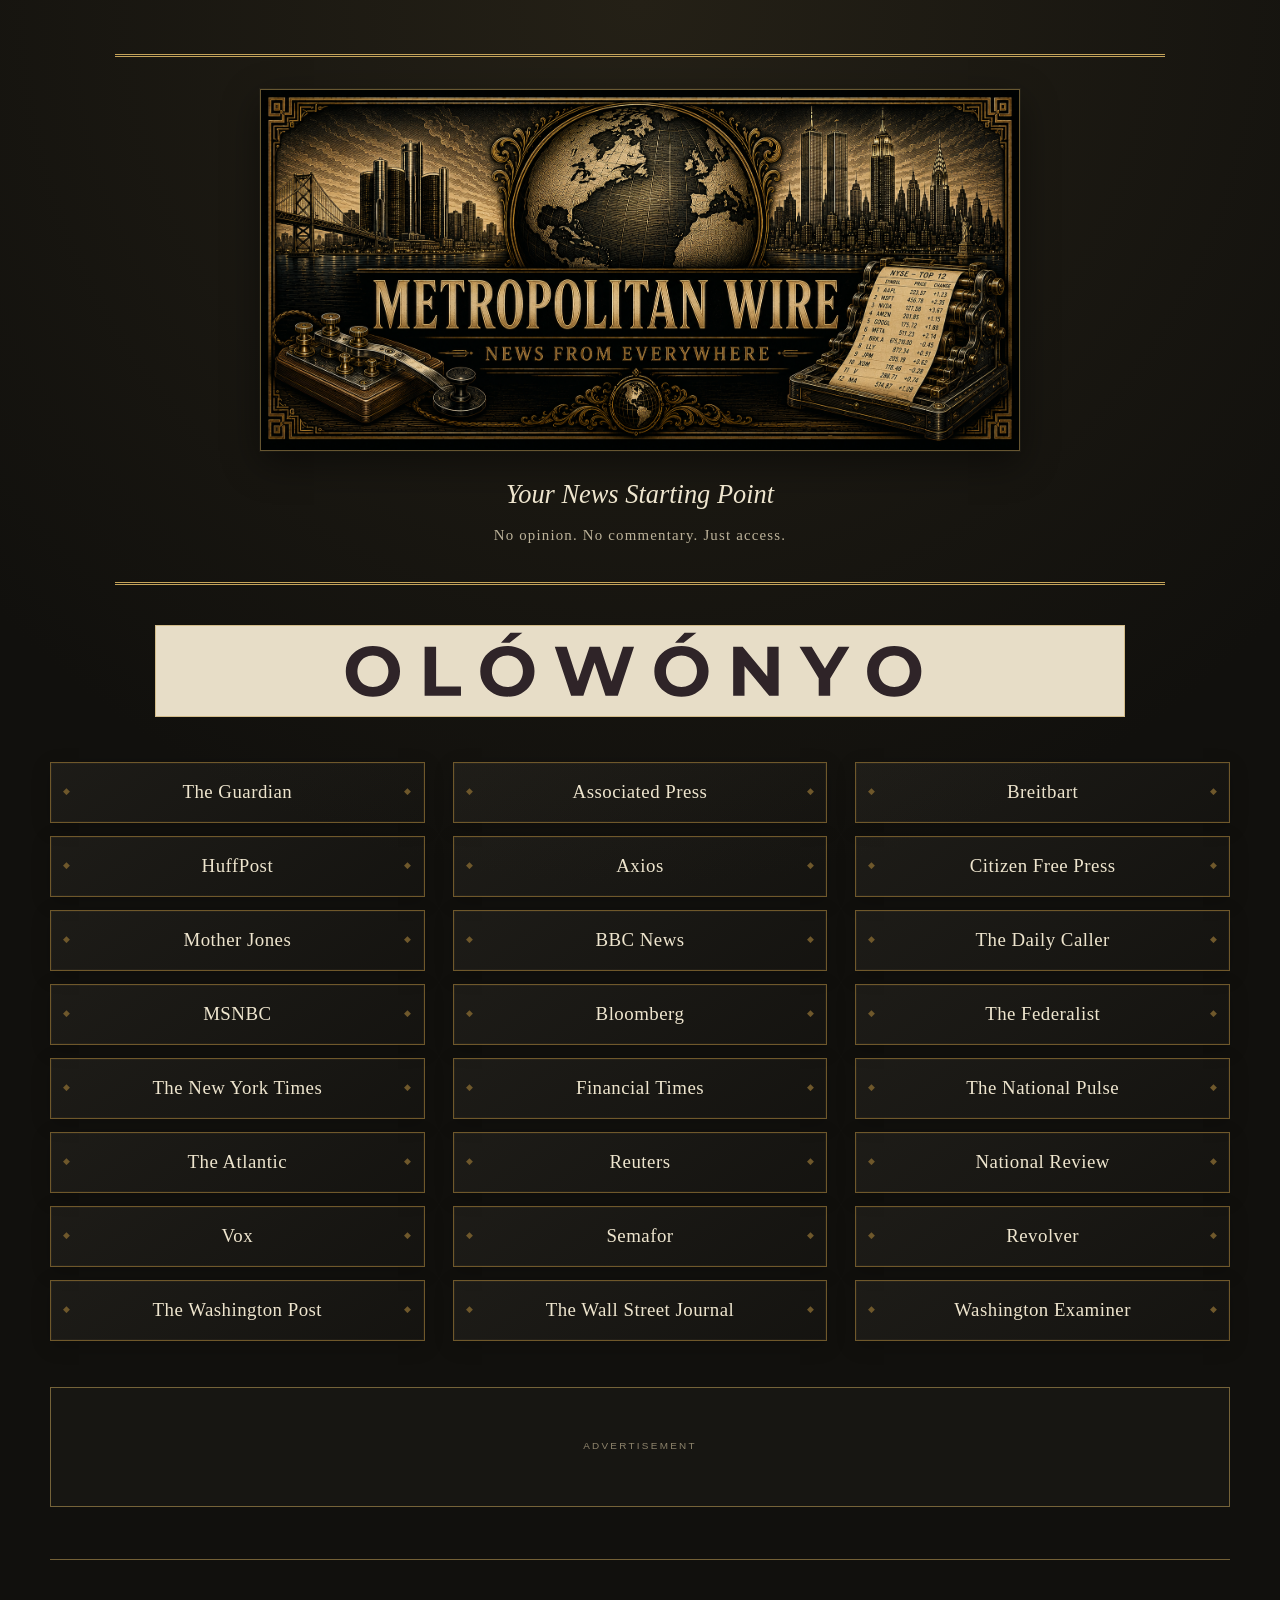
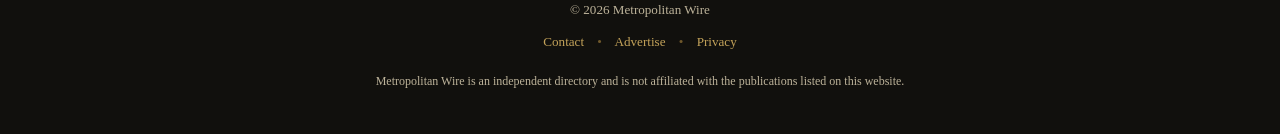
<file: index.html>
<!DOCTYPE html>
<html lang="en">
<head>
  <!-- Google Analytics 4 with regional Consent Mode v2 defaults -->
  <script>
    window.dataLayer = window.dataLayer || [];
    function gtag(){dataLayer.push(arguments);}

    // Advertising consent remains denied worldwide; analytics is enabled
    // outside the regions listed below, subject to applicable requirements.
    gtag('consent', 'default', {
      'ad_storage': 'denied',
      'ad_user_data': 'denied',
      'ad_personalization': 'denied',
      'analytics_storage': 'granted'
    });
    // EEA countries, United Kingdom, Switzerland: no analytics cookies
    // unless an appropriate consent solution is added later.
    gtag('consent', 'default', {
      'analytics_storage': 'denied',
      'region': ['AT', 'BE', 'BG', 'HR', 'CY', 'CZ', 'DK', 'EE', 'FI', 'FR', 'DE', 'GR', 'HU', 'IS', 'IE', 'IT', 'LV', 'LI', 'LT', 'LU', 'MT', 'NL', 'NO', 'PL', 'PT', 'RO', 'SK', 'SI', 'ES', 'SE', 'GB', 'CH']
    });
    gtag('js', new Date());
    gtag('config', 'G-PGGCSMQ9G9');
  </script>
  <script async src="https://www.googletagmanager.com/gtag/js?id=G-PGGCSMQ9G9"></script>

  <meta charset="UTF-8">
  <meta name="viewport" content="width=device-width, initial-scale=1.0">

  <title>Metropolitan Wire | Your News Starting Point</title>

  <meta
    name="description"
    content="Metropolitan Wire is a curated directory providing convenient access to news publications from across the political spectrum."
  >

  <link rel="stylesheet" href="style.css">
</head>

<body>
  <header class="site-header">
  <div class="masthead">
    <img
      src="images/metropolitan-wire-logo.png"
      alt="Metropolitan Wire — News From Everywhere"
      class="site-logo"
    >

    <p class="tagline">Your News Starting Point</p>
    <p class="mission">No opinion. No commentary. Just access.</p>
  </div>
</header>

  <div class="top-ad ad-space top-ad--olowonyo">
    <a
      class="top-ad-link"
      href="https://olowonyo.com/"
      target="_blank"
      rel="noopener noreferrer sponsored"
      aria-label="Advertisement: Visit OLÓWÓNYO Creations"
    >
      <img
        class="top-ad-image"
        src="images/olowonyo-banner.svg?v=2"
        alt="OLÓWÓNYO"
        width="970"
        height="90"
      >
    </a>
  </div>

  <main class="site-content">
    <section class="news-directory" aria-label="News directory">

      <div class="news-column">
        <a href="https://www.theguardian.com/" target="_blank" rel="noopener noreferrer">
          The Guardian
        </a>

        <a href="https://www.huffpost.com/" target="_blank" rel="noopener noreferrer">
          HuffPost
        </a>

        <a href="https://www.motherjones.com/" target="_blank" rel="noopener noreferrer">
          Mother Jones
        </a>

        <a href="https://www.msnbc.com/" target="_blank" rel="noopener noreferrer">
          MSNBC
        </a>

        <a href="https://www.nytimes.com/" target="_blank" rel="noopener noreferrer">
          The New York Times
        </a>

        <a href="https://www.theatlantic.com/" target="_blank" rel="noopener noreferrer">
          The Atlantic
        </a>

        <a href="https://www.vox.com/" target="_blank" rel="noopener noreferrer">
          Vox
        </a>

        <a href="https://www.washingtonpost.com/" target="_blank" rel="noopener noreferrer">
          The Washington Post
        </a>
      </div>

      <div class="news-column">
        <a href="https://apnews.com/" target="_blank" rel="noopener noreferrer">
          Associated Press
        </a>

        <a href="https://www.axios.com/" target="_blank" rel="noopener noreferrer">
          Axios
        </a>

        <a href="https://www.bbc.com/news" target="_blank" rel="noopener noreferrer">
          BBC News
        </a>

        <a href="https://www.bloomberg.com/" target="_blank" rel="noopener noreferrer">
          Bloomberg
        </a>

        <a href="https://www.ft.com/" target="_blank" rel="noopener noreferrer">
          Financial Times
        </a>

        <a href="https://www.reuters.com/" target="_blank" rel="noopener noreferrer">
          Reuters
        </a>

        <a href="https://www.semafor.com/" target="_blank" rel="noopener noreferrer">
          Semafor
        </a>

        <a href="https://www.wsj.com/" target="_blank" rel="noopener noreferrer">
          The Wall Street Journal
        </a>
      </div>

      <div class="news-column">
        <a href="https://www.breitbart.com/" target="_blank" rel="noopener noreferrer">
          Breitbart
        </a>

        <a href="https://www.citizenfreepress.com/" target="_blank" rel="noopener noreferrer">
          Citizen Free Press
        </a>

        <a href="https://dailycaller.com/" target="_blank" rel="noopener noreferrer">
          The Daily Caller
        </a>

        <a href="https://thefederalist.com/" target="_blank" rel="noopener noreferrer">
          The Federalist
        </a>

        <a href="https://thenationalpulse.com/" target="_blank" rel="noopener noreferrer">
  The National Pulse
        </a>

        <a href="https://www.nationalreview.com/" target="_blank" rel="noopener noreferrer">
          National Review
        </a>

        <a href="https://revolver.news/" target="_blank" rel="noopener noreferrer">
          Revolver
        </a>

        <a href="https://www.washingtonexaminer.com/" target="_blank" rel="noopener noreferrer">
          Washington Examiner
        </a>
      </div>

    </section>

    <aside class="middle-ad ad-space">
      <span>ADVERTISEMENT</span>
    </aside>
  </main>

  <footer class="site-footer">
    <p>&copy; 2026 Metropolitan Wire</p>

    <nav aria-label="Footer navigation">
      <a href="mailto:metropolitanwire@proton.me?subject=Metropolitan%20Wire%20Contact">
  Contact
</a>
      <span>•</span>
      <a href="mailto:metropolitanwire@proton.me?subject=Advertising%20Inquiry%20-%20Metropolitan%20Wire&body=Hello%20Metropolitan%20Wire%2C%0A%0AI%20am%20interested%20in%20advertising%20on%20your%20website.%0A%0AName%3A%0ACompany%3A%0AWebsite%3A%0AAdvertising%20request%3A%0A">
  Advertise
</a>
      <span>•</span>
      <a href="privacy.html">
  Privacy
</a>
    </nav>

    <p class="disclaimer">
      Metropolitan Wire is an independent directory and is not affiliated
      with the publications listed on this website.
    </p>
  </footer>
</body>
</html>
</file>
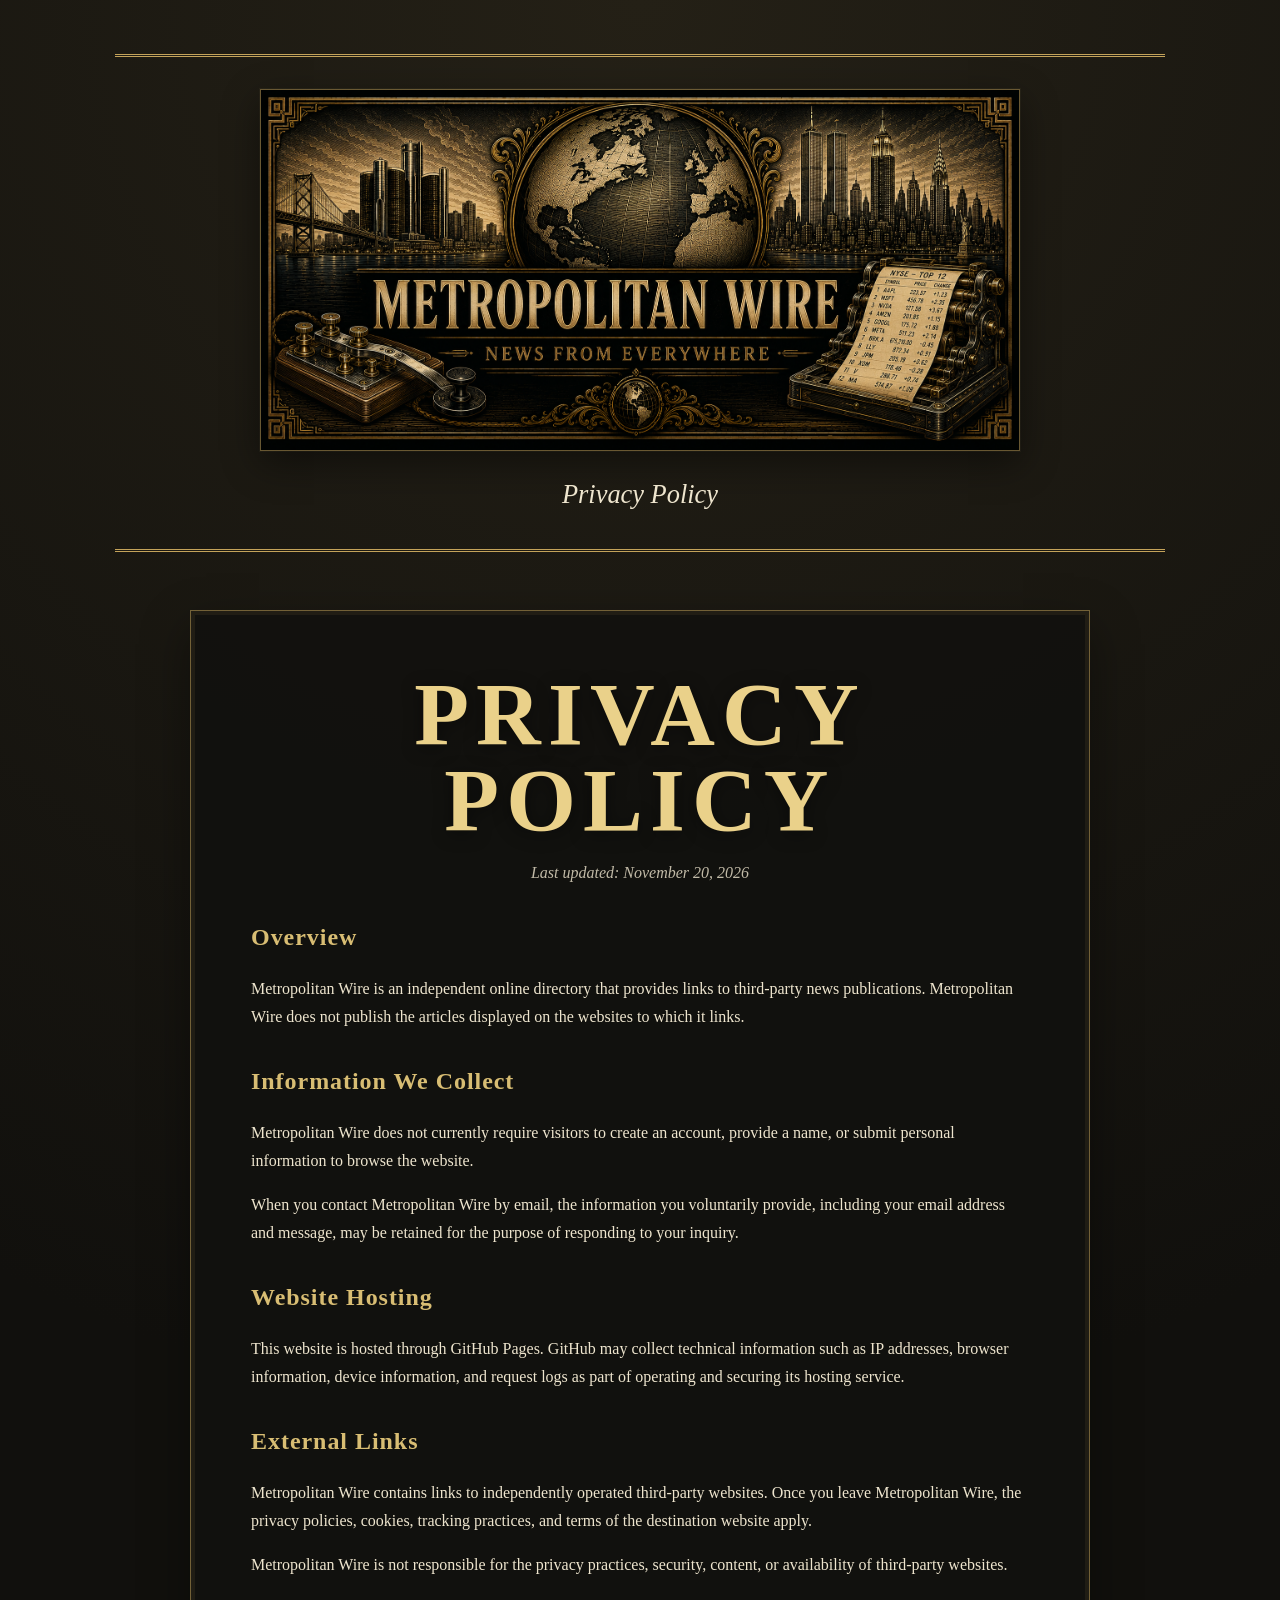
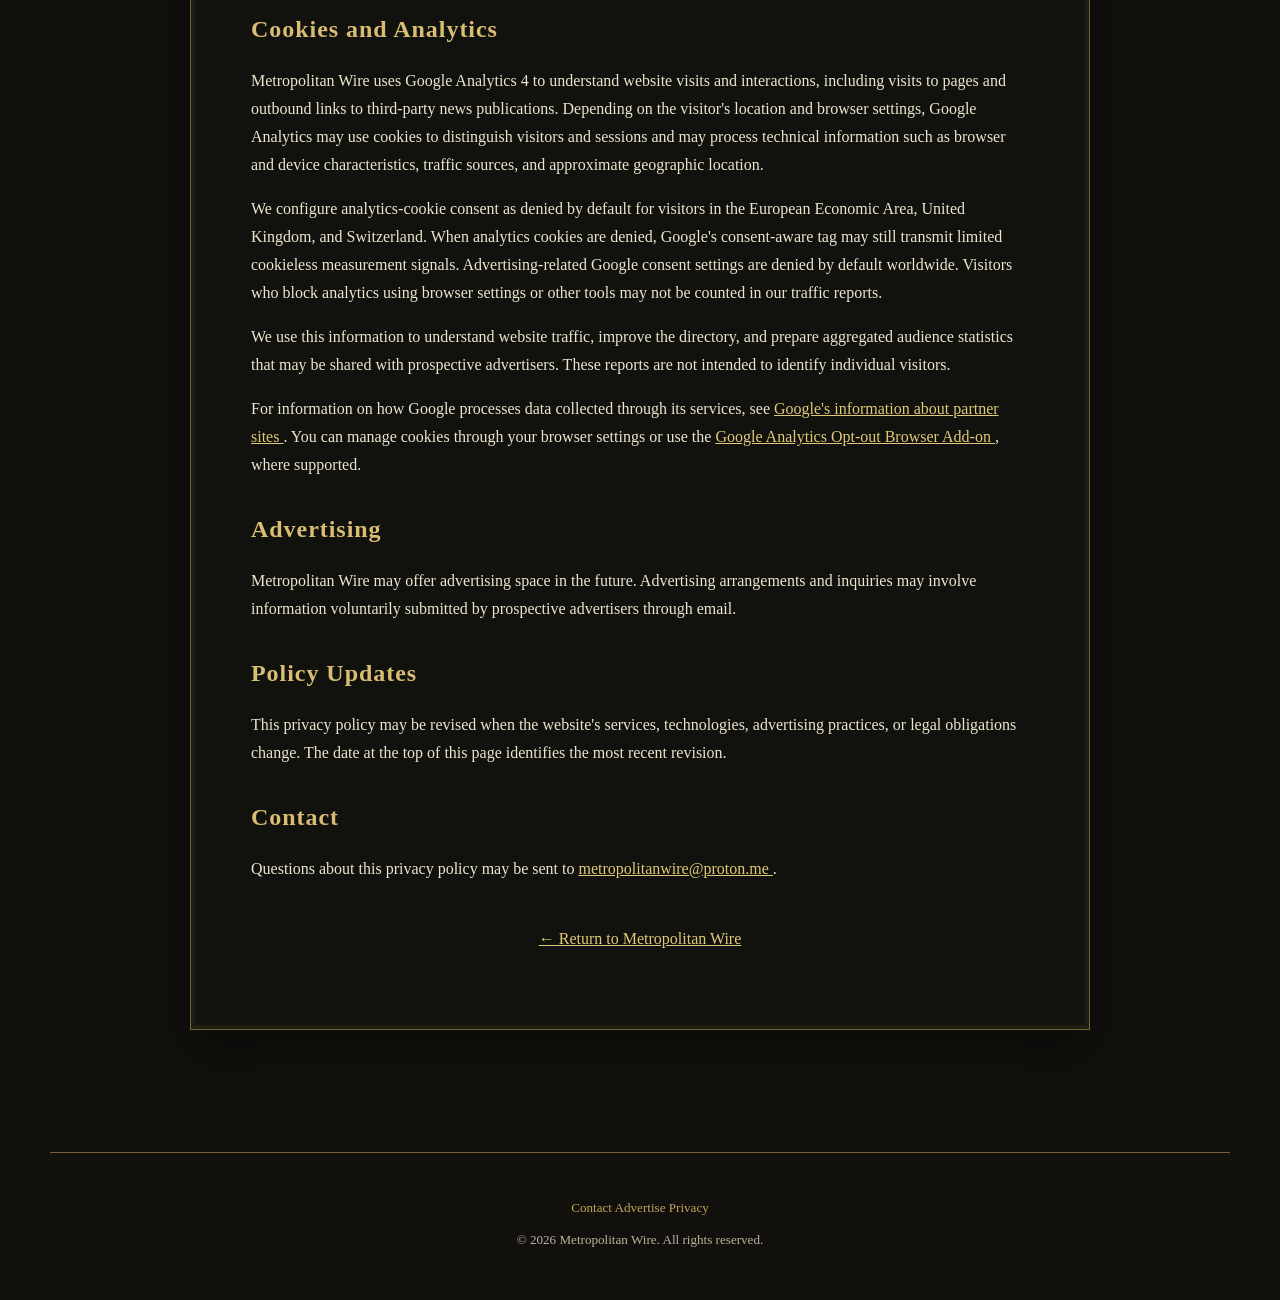
<file: privacy.html>
<!DOCTYPE html>
<html lang="en">
<head>
  <!-- Google Analytics 4 with regional Consent Mode v2 defaults -->
  <script>
    window.dataLayer = window.dataLayer || [];
    function gtag(){dataLayer.push(arguments);}

    // Advertising consent remains denied worldwide; analytics is enabled
    // outside the regions listed below, subject to applicable requirements.
    gtag('consent', 'default', {
      'ad_storage': 'denied',
      'ad_user_data': 'denied',
      'ad_personalization': 'denied',
      'analytics_storage': 'granted'
    });
    // EEA countries, United Kingdom, Switzerland: no analytics cookies
    // unless an appropriate consent solution is added later.
    gtag('consent', 'default', {
      'analytics_storage': 'denied',
      'region': ['AT', 'BE', 'BG', 'HR', 'CY', 'CZ', 'DK', 'EE', 'FI', 'FR', 'DE', 'GR', 'HU', 'IS', 'IE', 'IT', 'LV', 'LI', 'LT', 'LU', 'MT', 'NL', 'NO', 'PL', 'PT', 'RO', 'SK', 'SI', 'ES', 'SE', 'GB', 'CH']
    });
    gtag('js', new Date());
    gtag('config', 'G-PGGCSMQ9G9');
  </script>
  <script async src="https://www.googletagmanager.com/gtag/js?id=G-PGGCSMQ9G9"></script>

  <meta charset="UTF-8">

  <meta
    name="viewport"
    content="width=device-width, initial-scale=1.0"
  >

  <meta
    name="description"
    content="Privacy policy for Metropolitan Wire."
  >

  <title>Privacy Policy | Metropolitan Wire</title>

  <link rel="stylesheet" href="style.css">
</head>

<body>

  <header class="site-header">
    <div class="masthead">

      <a href="index.html" aria-label="Return to Metropolitan Wire homepage">
        <img
          src="images/metropolitan-wire-logo.png"
          alt="Metropolitan Wire — News From Everywhere"
          class="site-logo"
        >
      </a>

      <p class="tagline">Privacy Policy</p>

    </div>
  </header>

  <main class="legal-page">

    <article class="legal-content">

      <h1>Privacy Policy</h1>

      <p class="legal-updated">
        Last updated: November 20, 2026
      </p>

      <h2>Overview</h2>

      <p>
        Metropolitan Wire is an independent online directory that provides
        links to third-party news publications. Metropolitan Wire does not
        publish the articles displayed on the websites to which it links.
      </p>

      <h2>Information We Collect</h2>

      <p>
        Metropolitan Wire does not currently require visitors to create an
        account, provide a name, or submit personal information to browse the
        website.
      </p>

      <p>
        When you contact Metropolitan Wire by email, the information you
        voluntarily provide, including your email address and message, may be
        retained for the purpose of responding to your inquiry.
      </p>

      <h2>Website Hosting</h2>

      <p>
        This website is hosted through GitHub Pages. GitHub may collect
        technical information such as IP addresses, browser information,
        device information, and request logs as part of operating and securing
        its hosting service.
      </p>

      <h2>External Links</h2>

      <p>
        Metropolitan Wire contains links to independently operated third-party
        websites. Once you leave Metropolitan Wire, the privacy policies,
        cookies, tracking practices, and terms of the destination website
        apply.
      </p>

      <p>
        Metropolitan Wire is not responsible for the privacy practices,
        security, content, or availability of third-party websites.
      </p>

      <h2>Cookies and Analytics</h2>

      <p>
        Metropolitan Wire uses Google Analytics 4 to understand website visits
        and interactions, including visits to pages and outbound links to
        third-party news publications. Depending on the visitor's location and
        browser settings, Google Analytics may use cookies to distinguish
        visitors and sessions and may process technical information such as
        browser and device characteristics, traffic sources, and approximate
        geographic location.
      </p>

      <p>
        We configure analytics-cookie consent as denied by default for visitors
        in the European Economic Area, United Kingdom, and Switzerland.
        When analytics cookies are denied, Google's consent-aware tag may still
        transmit limited cookieless measurement signals. Advertising-related
        Google consent settings are denied by default worldwide. Visitors who
        block analytics using browser settings or other tools may not be counted
        in our traffic reports.
      </p>

      <p>
        We use this information to understand website traffic, improve the
        directory, and prepare aggregated audience statistics that may be
        shared with prospective advertisers. These reports are not intended
        to identify individual visitors.
      </p>

      <p>
        For information on how Google processes data collected through its
        services, see
        <a href="https://policies.google.com/technologies/partner-sites"
           target="_blank" rel="noopener noreferrer">
          Google's information about partner sites
        </a>.
        You can manage cookies through your browser settings or use the
        <a href="https://tools.google.com/dlpage/gaoptout"
           target="_blank" rel="noopener noreferrer">
          Google Analytics Opt-out Browser Add-on
        </a>, where supported.
      </p>

      <h2>Advertising</h2>

      <p>
        Metropolitan Wire may offer advertising space in the future.
        Advertising arrangements and inquiries may involve information
        voluntarily submitted by prospective advertisers through email.
      </p>

      <h2>Policy Updates</h2>

      <p>
        This privacy policy may be revised when the website's services,
        technologies, advertising practices, or legal obligations change.
        The date at the top of this page identifies the most recent revision.
      </p>

      <h2>Contact</h2>

      <p>
        Questions about this privacy policy may be sent to
        <a href="mailto:metropolitanwire@proton.me?subject=Metropolitan%20Wire%20Privacy%20Question">
          metropolitanwire@proton.me
        </a>.
      </p>

      <p class="return-home">
        <a href="index.html">← Return to Metropolitan Wire</a>
      </p>

    </article>

  </main>

  <footer class="site-footer">

    <nav class="footer-links" aria-label="Footer navigation">
      <a href="mailto:metropolitanwire@proton.me?subject=Metropolitan%20Wire%20Contact">
        Contact
      </a>

      <a href="mailto:metropolitanwire@proton.me?subject=Advertising%20Inquiry%20-%20Metropolitan%20Wire">
        Advertise
      </a>

      <a href="privacy.html">
        Privacy
      </a>
    </nav>

    <p>
      © 2026 Metropolitan Wire. All rights reserved.
    </p>

  </footer>

</body>
</html>
</file>
<file: style.css>
/* Metropolitan Wire
   Classic news-directory styling
*/

:root {
  --background: #11100d;
  --background-light: #1b1914;
  --paper: #eee5ce;
  --paper-muted: #bdb39a;
  --gold: #c4a35a;
  --gold-light: #ead18a;
  --gold-dark: #6f582b;
  --border: rgba(196, 163, 90, 0.55);
  --shadow: rgba(0, 0, 0, 0.45);
}

* {
  box-sizing: border-box;
}

html {
  scroll-behavior: smooth;
}

body {
  margin: 0;
  min-height: 100vh;
  background:
    radial-gradient(circle at top, #242016 0%, var(--background) 48%),
    var(--background);
  color: var(--paper);
  font-family: Georgia, "Times New Roman", serif;
  line-height: 1.5;
}

/* Header */

.site-logo {
  display: block;
  width: min(760px, 100%);
  height: auto;
  margin: 0 auto 24px;
  border: 1px solid rgba(196, 163, 90, 0.45);
  box-shadow:
    0 12px 35px rgba(0, 0, 0, 0.45),
    0 0 0 1px rgba(234, 209, 138, 0.05);
}
.site-logo {
  display: block;
  width: min(760px, 100%);
  height: auto;
  margin: 0 auto 24px;
  border: 1px solid rgba(196, 163, 90, 0.45);
  box-shadow:
    0 12px 35px rgba(0, 0, 0, 0.45),
    0 0 0 1px rgba(234, 209, 138, 0.05);
}

.site-header {
  padding: 54px 20px 28px;
  text-align: center;
}

.masthead {
  width: min(1050px, 100%);
  margin: 0 auto;
  padding: 32px 24px 35px;
  border-top: 3px double var(--gold);
  border-bottom: 3px double var(--gold);
}

.established {
  margin: 0 0 14px;
  color: var(--paper-muted);
  font-size: 0.74rem;
  letter-spacing: 0.28em;
}

h1 {
  margin: 0;
  color: var(--gold-light);
  font-size: clamp(2.5rem, 7vw, 5.7rem);
  font-weight: 700;
  line-height: 0.96;
  letter-spacing: 0.06em;
  text-shadow: 0 3px 18px var(--shadow);
}

.ornament {
  margin: 19px 0 14px;
  color: var(--gold);
  font-size: 0.9rem;
}

.tagline {
  margin: 0;
  color: var(--paper);
  font-size: clamp(1.15rem, 2.5vw, 1.65rem);
  font-style: italic;
}

.mission {
  margin: 10px 0 0;
  color: var(--paper-muted);
  font-size: 0.93rem;
  letter-spacing: 0.08em;
}

/* Advertising */

.ad-space {
  display: flex;
  align-items: center;
  justify-content: center;
  border: 1px solid var(--border);
  background: rgba(238, 229, 206, 0.025);
  color: #8e846c;
  font-family: Arial, Helvetica, sans-serif;
  font-size: 0.62rem;
  letter-spacing: 0.23em;
}

.top-ad {
  width: min(970px, calc(100% - 40px));
  min-height: 90px;
  margin: 12px auto 45px;
}

/* Linked OLÓWÓNYO wordmark advertisement; the lower ad stays unchanged. */
.top-ad--olowonyo {
  background: #e7ddc7;
}

.top-ad--olowonyo .top-ad-link {
  position: relative;
  z-index: 1;
  display: flex;
  align-items: center;
  justify-content: center;
  width: 100%;
  min-height: 90px;
  line-height: 0;
  text-decoration: none;
  cursor: pointer;
}

.top-ad--olowonyo .top-ad-link:focus-visible {
  outline: 2px solid var(--gold-light);
  outline-offset: 3px;
}

.top-ad--olowonyo .top-ad-image {
  display: block;
  width: 100%;
  max-height: 90px;
  height: auto;
  object-fit: contain;
  /* Let clicks on the logo reach the full-banner anchor, including in Safari. */
  pointer-events: none;
  user-select: none;
  -webkit-user-drag: none;
}

/* Main directory */

.site-content {
  width: min(1180px, calc(100% - 40px));
  margin: 0 auto;
}

.news-directory {
  display: grid;
  grid-template-columns: repeat(3, minmax(0, 1fr));
  gap: 28px;
}

.news-column {
  display: flex;
  flex-direction: column;
  gap: 13px;
}

.news-column a {
  position: relative;
  display: flex;
  min-height: 61px;
  align-items: center;
  justify-content: center;
  padding: 13px 18px;
  overflow: hidden;
  border: 1px solid var(--gold-dark);
  background:
    linear-gradient(
      145deg,
      rgba(238, 229, 206, 0.055),
      rgba(238, 229, 206, 0.015)
    );
  color: var(--paper);
  text-align: center;
  text-decoration: none;
  font-size: clamp(1rem, 1.5vw, 1.18rem);
  letter-spacing: 0.025em;
  box-shadow:
    inset 0 0 0 1px rgba(234, 209, 138, 0.04),
    0 5px 18px rgba(0, 0, 0, 0.18);
  transition:
    transform 160ms ease,
    border-color 160ms ease,
    color 160ms ease,
    background 160ms ease,
    box-shadow 160ms ease;
}

.news-column a::before,
.news-column a::after {
  position: absolute;
  color: var(--gold-dark);
  font-size: 0.55rem;
  content: "◆";
}

.news-column a::before {
  left: 12px;
}

.news-column a::after {
  right: 12px;
}

.news-column a:hover,
.news-column a:focus-visible {
  border-color: var(--gold-light);
  background:
    linear-gradient(
      145deg,
      rgba(196, 163, 90, 0.18),
      rgba(196, 163, 90, 0.055)
    );
  color: var(--gold-light);
  box-shadow:
    inset 0 0 0 1px rgba(234, 209, 138, 0.12),
    0 8px 24px rgba(0, 0, 0, 0.35);
  transform: translateY(-2px);
}

.news-column a:focus-visible {
  outline: 2px solid var(--gold-light);
  outline-offset: 4px;
}

/* Lower advertising */

.middle-ad {
  min-height: 120px;
  margin: 46px auto 0;
}

/* Footer */

.site-footer {
  width: min(1180px, calc(100% - 40px));
  margin: 52px auto 0;
  padding: 32px 20px 42px;
  border-top: 1px solid var(--border);
  color: var(--paper-muted);
  text-align: center;
  font-size: 0.82rem;
}

.site-footer p {
  margin: 8px 0;
}

.site-footer nav {
  margin: 13px 0;
}

.site-footer nav a {
  color: var(--gold);
  text-decoration: none;
}

.site-footer nav a:hover,
.site-footer nav a:focus-visible {
  color: var(--gold-light);
  text-decoration: underline;
}

.site-footer nav span {
  margin: 0 10px;
  color: var(--gold-dark);
}

.disclaimer {
  max-width: 700px;
  margin: 20px auto 0 !important;
  font-size: 0.75rem;
  line-height: 1.65;
}

/* Tablet */

@media (max-width: 850px) {
  .site-header {
    padding-top: 32px;
  }

  .news-directory {
    grid-template-columns: 1fr;
    gap: 16px;
  }

  .news-column {
    gap: 12px;
  }

  .news-column + .news-column {
    margin-top: 5px;
    padding-top: 20px;
    border-top: 1px solid rgba(196, 163, 90, 0.25);
  }

  .top-ad {
    margin-bottom: 32px;
  }
}

/* Phone */

@media (max-width: 520px) {
  .site-header {
    padding-right: 14px;
    padding-left: 14px;
  }

  .masthead {
    padding: 27px 12px 29px;
  }

  h1 {
    font-size: clamp(2.15rem, 13vw, 3.3rem);
    letter-spacing: 0.025em;
  }

  .established {
    font-size: 0.61rem;
    letter-spacing: 0.17em;
  }

  .mission {
    font-size: 0.79rem;
    letter-spacing: 0.035em;
  }

  .site-content,
  .site-footer {
    width: min(100% - 24px, 1180px);
  }

  .top-ad {
    width: calc(100% - 24px);
    min-height: 72px;
  }

  .top-ad--olowonyo .top-ad-link {
    min-height: 72px;
  }

  .news-column a {
    min-height: 57px;
    padding-right: 30px;
    padding-left: 30px;
  }

  .middle-ad {
    min-height: 90px;
  }
}
/* Legal and privacy pages */

.legal-page {
  width: min(900px, calc(100% - 32px));
  margin: 0 auto;
  padding: 30px 0 70px;
}

.legal-content {
  padding: clamp(28px, 5vw, 60px);
  background: rgba(18, 17, 14, 0.94);
  border: 1px solid rgba(196, 163, 90, 0.55);
  box-shadow:
    0 18px 45px rgba(0, 0, 0, 0.38),
    inset 0 0 0 4px rgba(196, 163, 90, 0.08);
}

.legal-content h1 {
  margin-top: 0;
  text-align: center;
  letter-spacing: 0.08em;
  text-transform: uppercase;
}

.legal-content h2 {
  margin-top: 32px;
  color: #d8bd73;
  letter-spacing: 0.04em;
}

.legal-content p {
  line-height: 1.75;
}

.legal-content a {
  color: #e2c979;
}

.legal-updated {
  text-align: center;
  font-style: italic;
  opacity: 0.8;
}

.return-home {
  margin-top: 42px;
  text-align: center;
}
</file>
